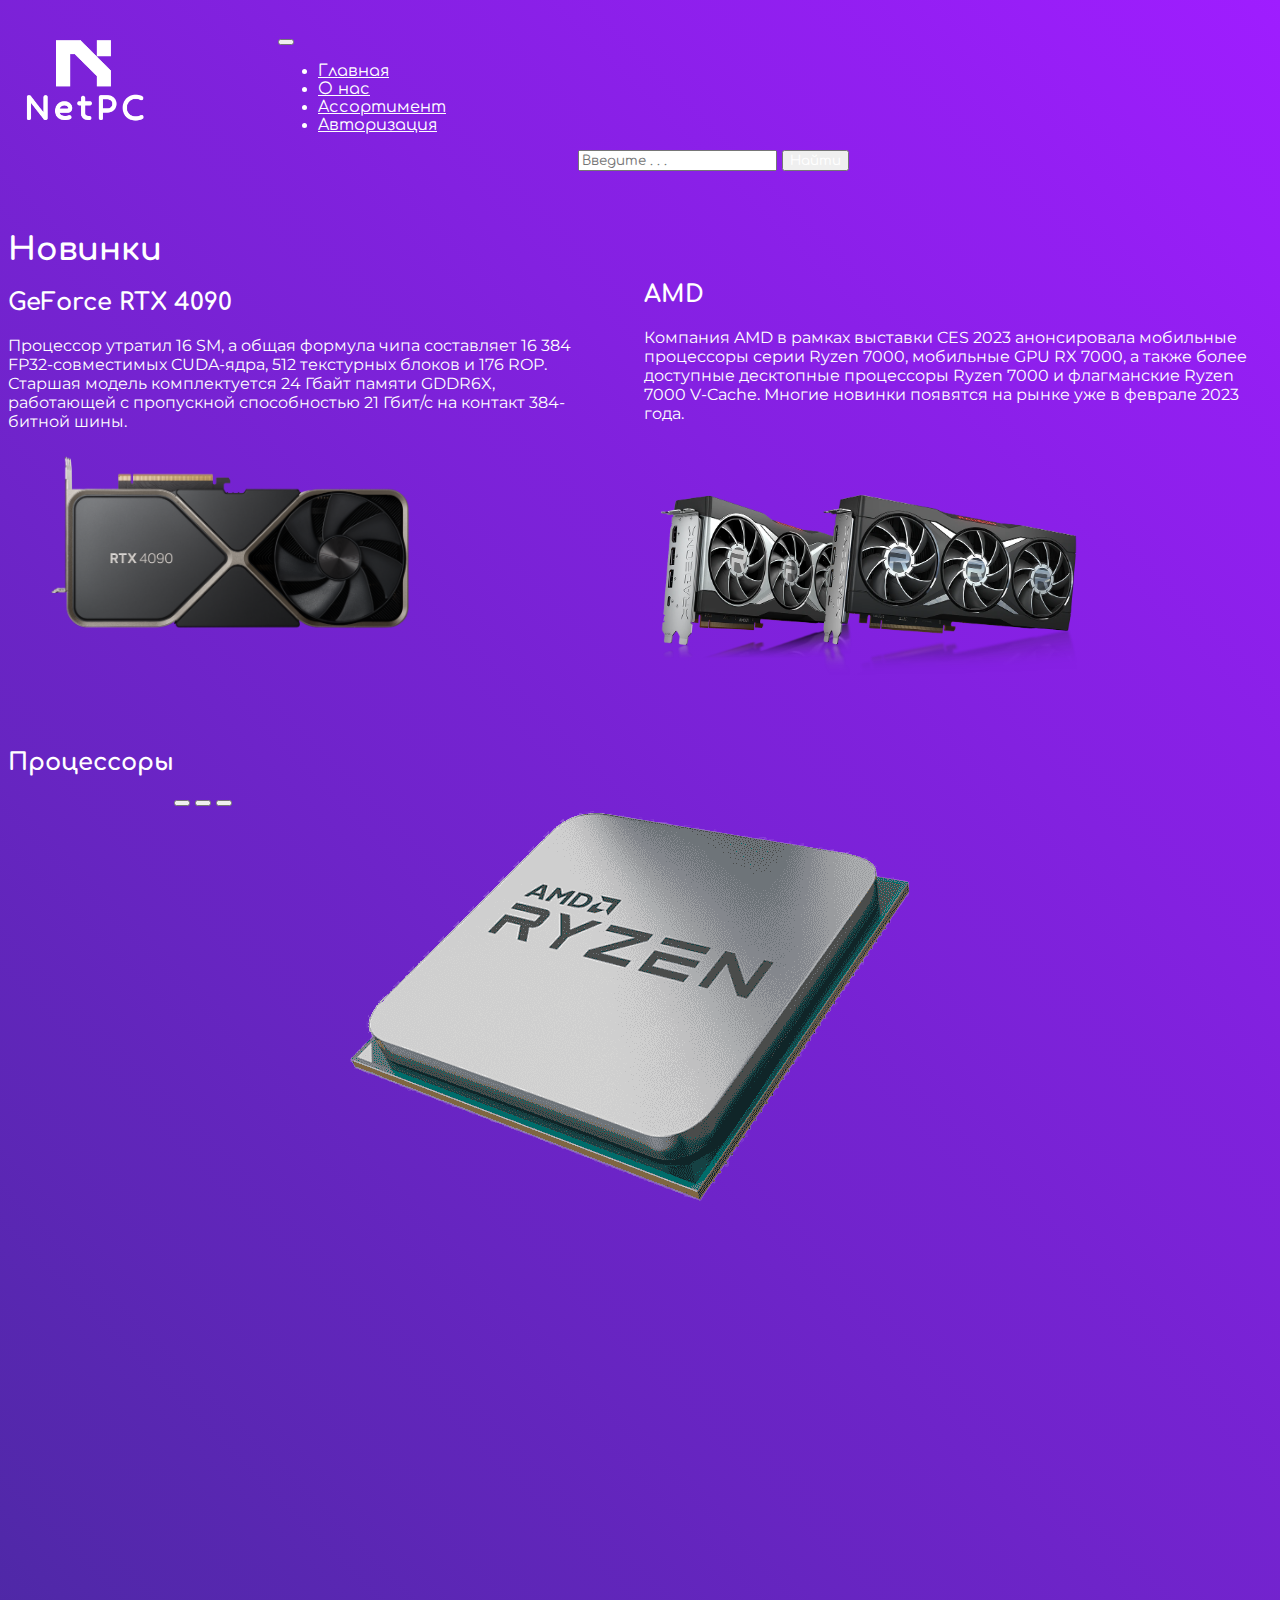
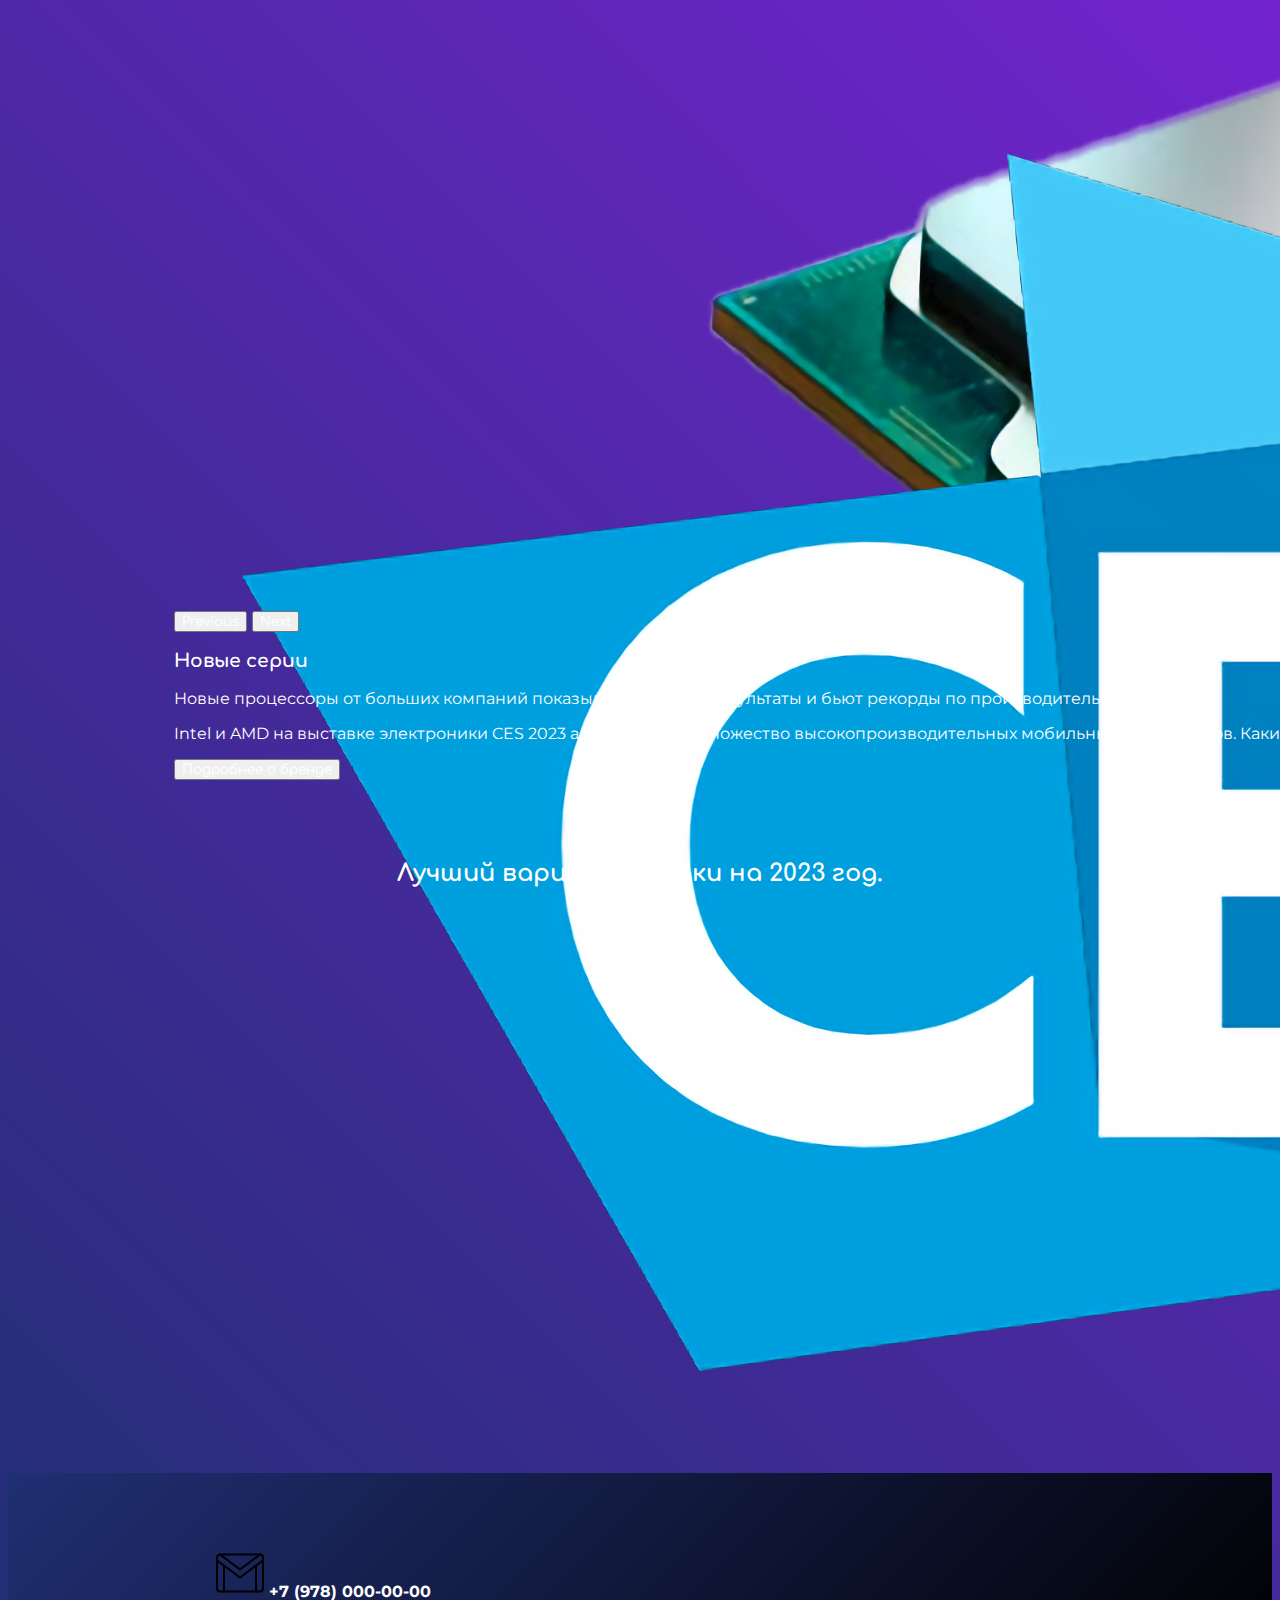
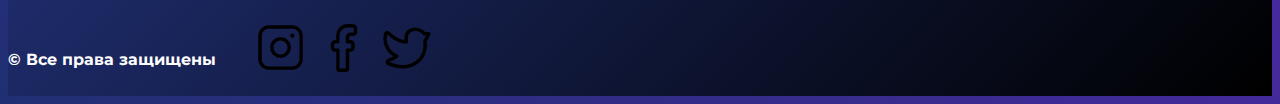
<file: index.html>
<!DOCTYPE html>
<html lang="ru">
<head>
    <link rel="stylesheet" href="css/style.css">
    <meta charset="UTF-8">
    <meta http-equiv="X-UA-Compatible" content="IE=edge">
    <meta name="viewport" content="width=device-width, initial-scale=1.0">
    <link rel="shortcut icon" href="img/logoipsum-282.svg"/>
    <title>
       NetPC 
    </title>
    <link href="https://cdn.jsdelivr.net/npm/bootstrap@5.3.0-alpha1/dist/css/bootstrap.min.css" rel="stylesheet" integrity="sha384-GLhlTQ8iRABdZLl6O3oVMWSktQOp6b7In1Zl3/Jr59b6EGGoI1aFkw7cmDA6j6gD" crossorigin="anonymous">
</head>
<body>
    <header>
        <div class="container">
        <a class="logo_img" href="index.html"><img src="img/Frame 1.png" alt="logo"></a>
            <nav class="navbar navbar-expand">
                <div class="container-fluid">
                  <button class="navbar-toggler" type="button" data-bs-toggle="collapse" data-bs-target="#navbarTogglerDemo01" aria-controls="navbarTogglerDemo01" aria-expanded="false" aria-label="Toggle navigation">
                    <span class="navbar-toggler-icon"></span>
                  </button>
                  <div class="collapse navbar-collapse" id="navbarTogglerDemo01">
                    <ul class="navbar-nav me-auto mb-2 mb-lg-0">
                      <li class="nav-item">
                        <a class="nav-link active text-light" aria-current="page" href="#">Главная</a>
                      </li>
                      <li class="nav-item">
                        <a class="nav-link text-light" aria-current="page" href="html/about.html">О нас</a>
                      </li>
                      <li class="nav-item">
                        <a class="nav-link text-light" href="html/range.html">Ассортимент</a>
                      </li>
                      <li class="nav-item">
                        <a class="nav-link text-light" aria-current="page" href="html/authorization.html">Авторизация</a>
                      </li>
                    </ul>
                    <div class="search_padding">
                    <form class="d-flex" role="search">
                      <input class="form-control me-2" type="search" placeholder="Введите . . ." aria-label="Search">
                      <button class="btn btn-outline-light" type="submit">Найти</button>
                    </form>
                </div>
                  </div>
                </div>
              </nav>
    </header>
    <main>
        <section>
            
            <div class="container">
                
                <div class="videocard">
                <div class="about_geforce">
                    <h1>Новинки</h1>
                    <h2>GeForce RTX 4090</h2>
                    <p>Процессор утратил 16 SM, а общая формула чипа составляет 16 384 FP32-совместимых CUDA-ядра, 512 текстурных блоков и 176 ROP. Старшая модель комплектуется 24 Гбайт памяти GDDR6X, работающей с пропускной способностью 21 Гбит/с на контакт 384-битной шины.</p>
                    <div class="section_geforce--img"><img src="img/geforce-rtx-4090-product-photo-001-1-1030x451.png" alt="видеокарта">
                </div>
                </div>
                <div class="about_AMD">
                    <h2>AMD</h2>
                    <p>Компания AMD в рамках выставки CES 2023 анонсировала мобильные процессоры серии Ryzen 7000, мобильные GPU RX 7000, а также более доступные десктопные процессоры Ryzen 7000 и флагманские Ryzen 7000 V-Cache. Многие новинки появятся на рынке уже в феврале 2023 года.</p>
                    <div class="section_amd--img"><img src="img/amd_radeon_7000_rdna_3_rdna_2.jpg" alt="AMD"></div>
            </div>
        </div>
    </div>
            </div>
        </section>
        <section>
            <div class="container">
                    <h2>Процессоры</h2>
                    <div class="command-wrapper">
                        <div id="carouselExampleAutoplaying" class="carousel slide" data-bs-ride="carousel">
                            <div class="carousel-indicators">
                                <button type="button" data-bs-target="#carouselExampleIndicators" data-bs-slide-to="0" class="active" aria-current="true" aria-label="Slide 1"></button>
                                <button type="button" data-bs-target="#carouselExampleIndicators" data-bs-slide-to="1" aria-label="Slide 2"></button>
                                <button type="button" data-bs-target="#carouselExampleIndicators" data-bs-slide-to="2" aria-label="Slide 3"></button>
                            </div>
                            <div class="carousel-inner">
                            <div class="carousel-item active">
                                <img src="img/Без имени-3.png" class="d-block w-100" alt="...">
                            </div>
                            <div class="carousel-item">
                                <img src="img/intel_proc (1).png" class="d-block w-100" alt="...">
                            </div>
                            <div class="carousel-item">
                                <img src="img/CES.png" class="d-block w-100" alt="...">
                            </div>
                            </div>
                            <button class="carousel-control-prev" type="button" data-bs-target="#carouselExampleAutoplaying" data-bs-slide="prev">
                            <span class="carousel-control-prev-icon" aria-hidden="true"></span>
                            <span class="visually-hidden">Previous</span>
                            </button>
                            <button class="carousel-control-next" type="button" data-bs-target="#carouselExampleAutoplaying" data-bs-slide="next">
                            <span class="carousel-control-next-icon" aria-hidden="true"></span>
                            <span class="visually-hidden">Next</span>
                            </button>
                        </div>
                        <div class="command-text-wrapper">
                            <h3>Новые серии</h3>
                            <p class="section-command__text--first">Новые процессоры от больших компаний показывают лучшие результаты и бьют рекорды по производительности.</p>
                            <p class="section-command__text--second">Intel и AMD на выставке электроники CES 2023 анонсировали множество высокопроизводительных мобильных процессоров. Какие интересные новинки ждут пользователей в предстоящем году?</p>
                            <a href="https://www.amd.com/en/"><button class="btn btn-outline-light">Подробнее о бренде</button></a>
                        </div>
                    </div>
                </div>
            </div>
        </section>
        <section>
            <div class="container">
                <div class="section_assembly">
                <h2>Лучший вариант сборки на 2023 год.</h2>
                <iframe class="section_video" width="902" height="516" src="https://www.youtube.com/embed/U6rtLWLhX14" title="Сборка ПК за 500000 ₽. Февраль 2023 года. Лучший игровой компьютер [INTEL & AMD]" frameborder="0" allow="accelerometer; autoplay; clipboard-write; encrypted-media; gyroscope; picture-in-picture; web-share" allowfullscreen></iframe>
            </div>
            </div>
        </section>
    </main>
    <footer>
        <div class="container">
    <div class="footer-content-wrapper">
        <div class="rights-wrapper">
            <p class="footer__text--rights">© Все права защищены
                
            </p>
        </div>
    
        <div class="footer-cantact-wrapper">
            <p>
                <a href="https://gmail.com"><img src="img/mailing-service-email.png" alt="gmail"></a>
                +7 (978) 000-00-00 <br>
                
            </p>
            <div class="icons-wrapper">
                
                <a href="https://instagram.com"><img src="img/computer-logo-instagram.png" alt="логотип instagram"></a>
                <a href="https://facebook.com"><img src="img/computer-logo-facebook-2.png" alt="логотип facebook"></a>
                <a href="https://twitter.com"><img src="img/computer-logo-twitter.png" alt="логотип twitter"></a>
            </div>
        </div>
    </div>
    </div>
    </footer>
    <script src="https://cdn.jsdelivr.net/npm/bootstrap@5.3.0-alpha1/dist/js/bootstrap.bundle.min.js" integrity="sha384-w76AqPfDkMBDXo30jS1Sgez6pr3x5MlQ1ZAGC+nuZB+EYdgRZgiwxhTBTkF7CXvN" crossorigin="anonymous"></script>
</body>
</html>
</file>
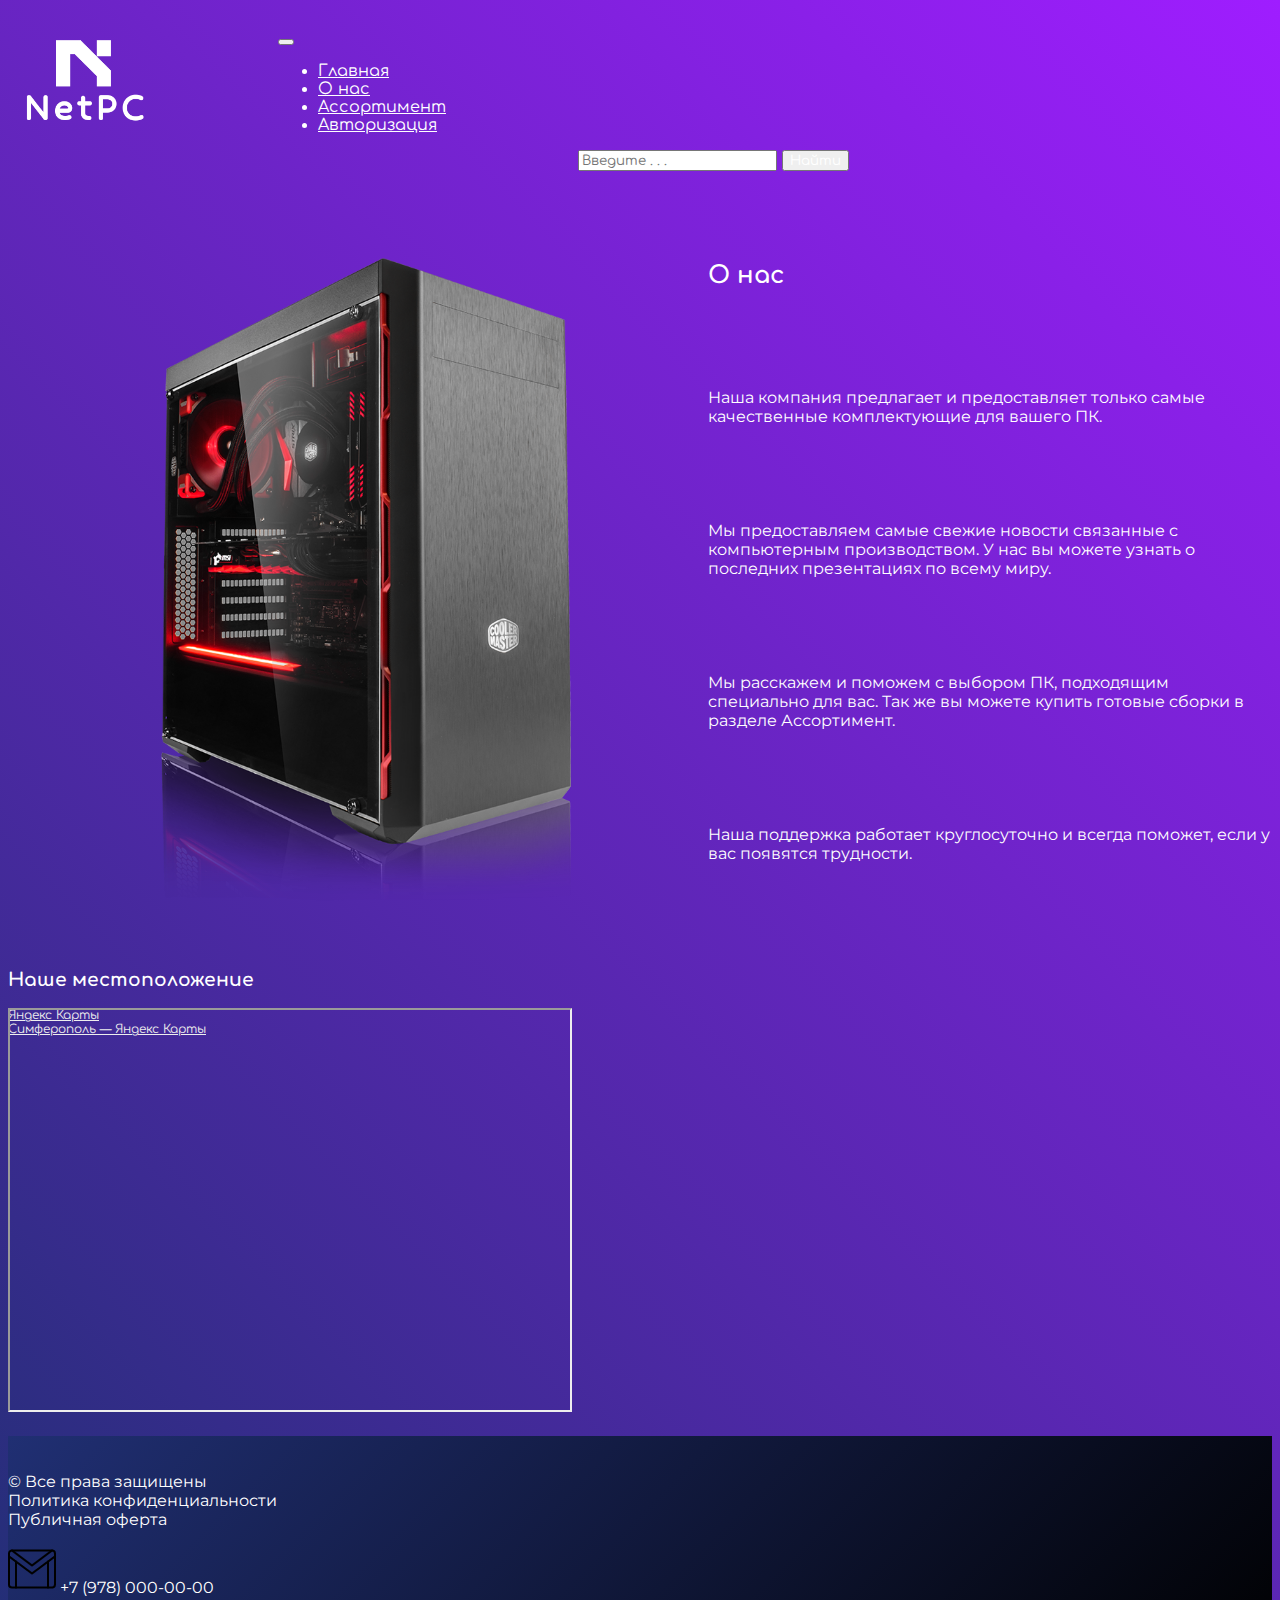
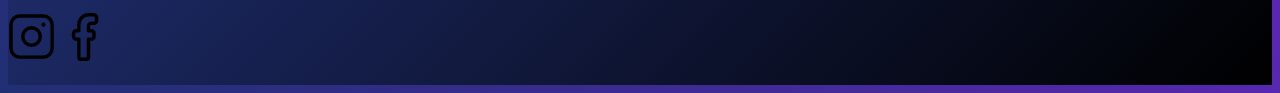
<file: html/about.html>
<!DOCTYPE html>
<html lang="ru">
<head>
    <link rel="stylesheet" href="../css/about.css">
    <meta charset="UTF-8">
    <meta http-equiv="X-UA-Compatible" content="IE=edge">
    <meta name="viewport" content="width=device-width, initial-scale=1.0">
    
    
    <title>NetPC</title>
    <link href="https://cdn.jsdelivr.net/npm/bootstrap@5.3.0-alpha1/dist/css/bootstrap.min.css" rel="stylesheet" integrity="sha384-GLhlTQ8iRABdZLl6O3oVMWSktQOp6b7In1Zl3/Jr59b6EGGoI1aFkw7cmDA6j6gD" crossorigin="anonymous">
</head>
<body>
    <header>
        <div class="container">
        <a class="logo_img" href="index.html"><img src="../img/Frame 1.png" alt="logo"></a>
            <nav class="navbar navbar-expand-lg">
                <div class="container-fluid">
                  <button class="navbar-toggler" type="button" data-bs-toggle="collapse" data-bs-target="#navbarTogglerDemo01" aria-controls="navbarTogglerDemo01" aria-expanded="false" aria-label="Toggle navigation">
                    <span class="navbar-toggler-icon"></span>
                  </button>
                  <div class="collapse navbar-collapse" id="navbarTogglerDemo01">
                    <ul class="navbar-nav me-auto mb-2 mb-lg-0">
                      <li class="nav-item">
                        <a class="nav-link text-light" aria-current="page" href="../index.html">Главная</a>
                      </li>
                      <li class="nav-item">
                        <a class="nav-link active  text-light" aria-current="page" href="#">О нас</a>
                      </li>
                      <li class="nav-item">
                        <a class="nav-link  text-light" href="range.html">Ассортимент</a>
                      </li>
                      <li class="nav-item">
                        <a class="nav-link  text-light" aria-current="page" href="authorization.html">Авторизация</a>
                      </li>
                    </ul>
                    <div class="search_padding">
                    <form class="d-flex" role="search">
                      <input class="form-control me-2" type="search" placeholder="Введите . . ." aria-label="Search">
                      <button class="btn btn-outline-light" type="submit">Найти</button>
                    </form>
                </div>
                  </div>
                </div>
              </nav>
    </header>
    <main>
        <section>
            <div class="container">
                
                    <img class="pc-about" src="../img/910.png" alt="">
                    
                    <div class="about-us">
                <div class="text_about">
                    <h2>О нас</h2>
                    <p>Наша компания предлагает и предоставляет только самые качественные комплектующие для вашего ПК.</p>
                    <p>Мы предоставляем самые свежие новости связанные с компьютерным производством. У нас вы можете узнать о последних презентациях по всему миру.</p>
                    <p>Мы расскажем и поможем с выбором ПК, подходящим специально для вас. Так же вы можете купить готовые сборки в разделе Ассортимент.</p>
                    <p>Наша поддержка работает круглосуточно и всегда поможет, если у вас появятся трудности.</p>
                </div>
                    </div>
                </div>
                </section>
                <section>
                    <div class="container">
                    <div class="section-map">
                        <h3>Наше местоположение</h3>
                        <div style="position:relative;overflow:hidden;"><a href="https://yandex.ru/maps?utm_medium=mapframe&utm_source=maps" style="color:#eee;font-size:12px;position:absolute;top:0px;">Яндекс Карты</a><a href="https://yandex.ru/maps/geo/simferopol/1444428469/?ll=34.003623%2C45.046094&utm_medium=mapframe&utm_source=maps&z=10" style="color:#eee;font-size:12px;position:absolute;top:14px;">Симферополь — Яндекс Карты</a><iframe src="https://yandex.ru/map-widget/v1/?ll=34.003623%2C45.046094&mode=poi&poi%5Bpoint%5D=34.100318%2C44.948234&poi%5Buri%5D=ymapsbm1%3A%2F%2Fgeo%3Fdata%3DCgoxNDQ0NDI4NDY5EljQo9C60YDQsNGX0L3QsCwg0JDQstGC0L7QvdC%2B0LzQvdCwINCg0LXRgdC%2F0YPQsdC70ZbQutCwINCa0YDQuNC8LCDQodGW0LzRhNC10YDQvtC%2F0L7Qu9GMIgoNvGYIQhX%2FyjNC&z=10" width="560" height="400" frameborder="1" allowfullscreen="true" style="position:relative;"></iframe></div>
                    </div>
                </div>
                    
                </section>
            
    </main>
    <footer>
        <div class="container">
    <div class="footer-content-wrapper">
        <div class="rights-wrapper">
            <p class="footer__text--rights">© Все права защищены <br>
                Политика конфиденциальности <br>
                Публичная оферта
            </p>
        </div>

        <div class="footer-cantact-wrapper">
            <p>
                <a href="https://gmail.com"><img src="../img/mailing-service-email.png" alt="gmail"></a>
                +7 (978) 000-00-00 <br>
                
            </p>
            <div class="icons-wrapper">
                
                <a href="https://instagram.com"><img src="../img/computer-logo-instagram.png" alt="логотип instagram"></a>
                <a href="https://facebook.com"><img src="../img/computer-logo-facebook-2.png" alt="логотипimg/computer-logo-twitter.png" alt="логотип twitter"></a>
            </div>
        </div>
    </div>
</div>
</div>
</div>
</footer>
    
    <script src="https://cdn.jsdelivr.net/npm/bootstrap@5.3.0-alpha1/dist/js/bootstrap.bundle.min.js" integrity="sha384-w76AqPfDkMBDXo30jS1Sgez6pr3x5MlQ1ZAGC+nuZB+EYdgRZgiwxhTBTkF7CXvN" crossorigin="anonymous"></script>
</body>
</html>
</file>
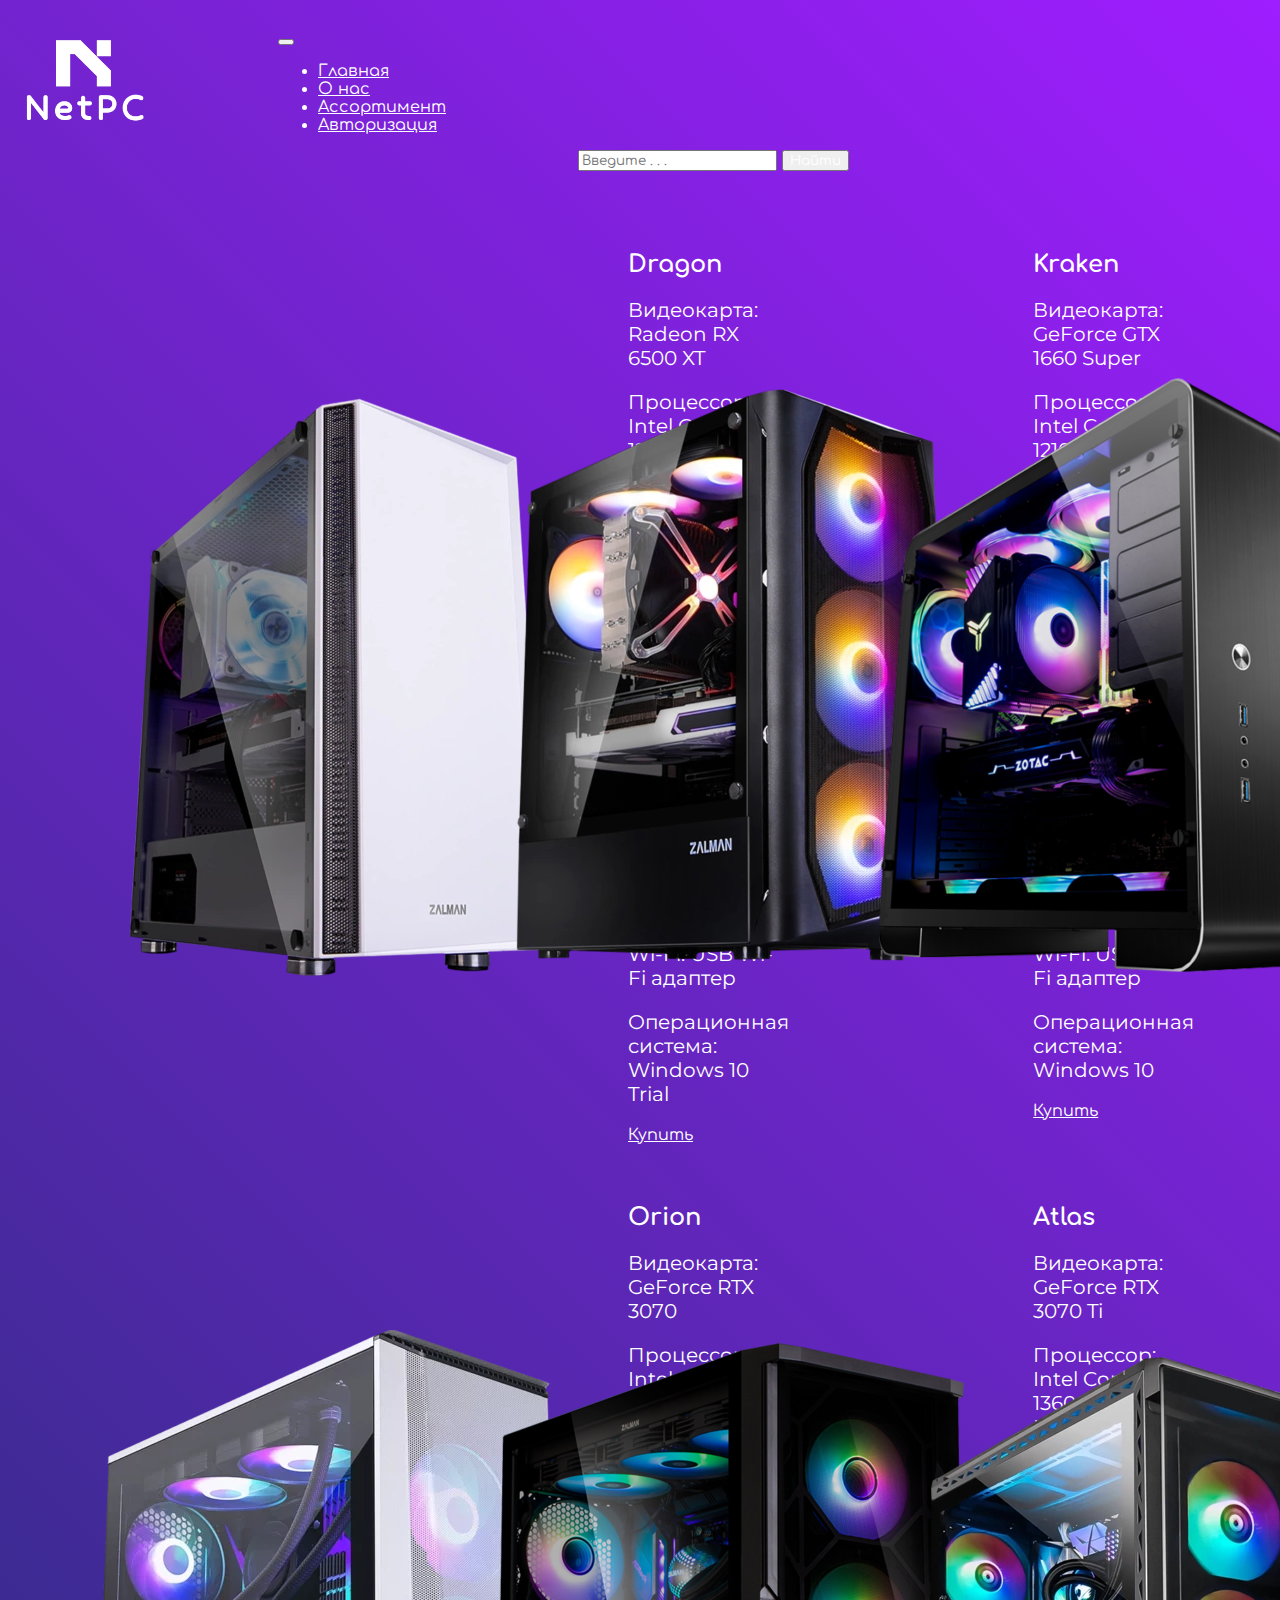
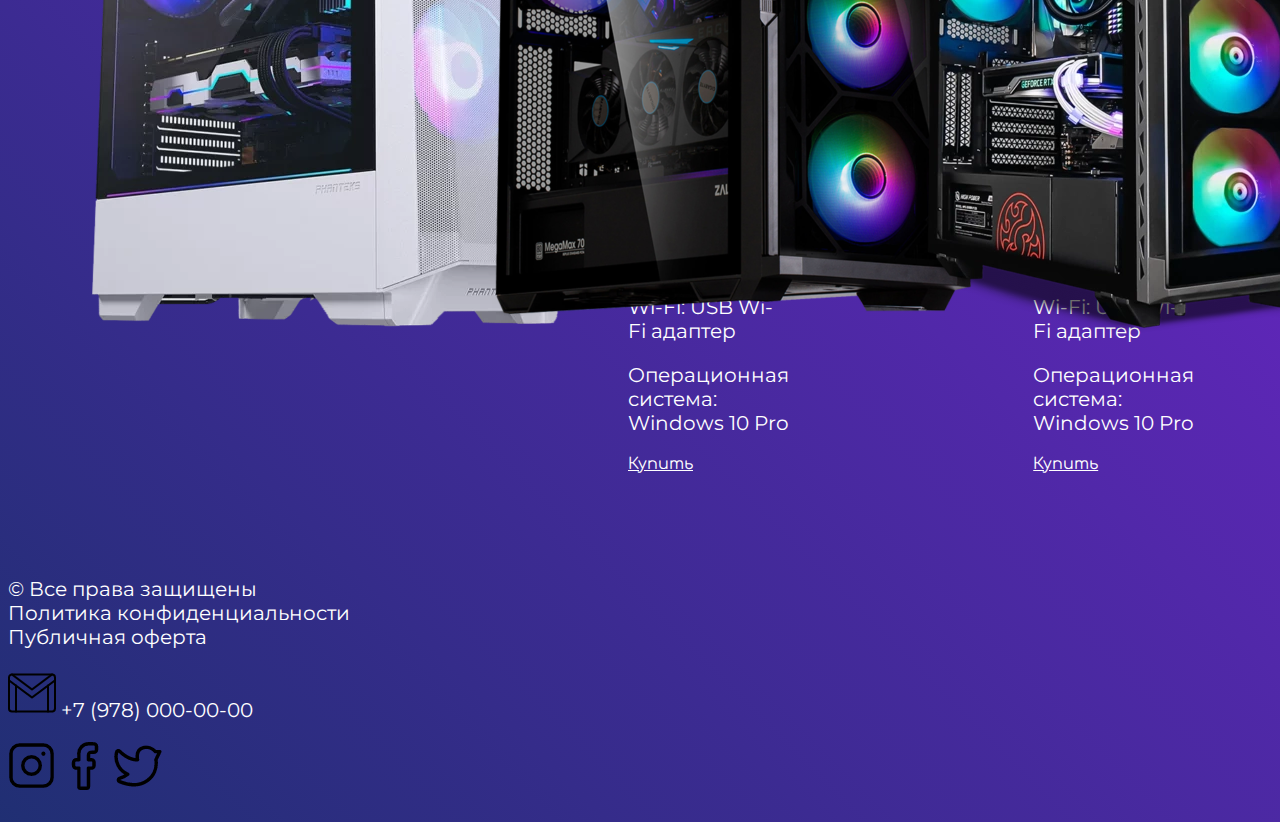
<file: html/range.html>
<!DOCTYPE html>
<html lang="ru">
<head>
    <link rel="stylesheet" href="../css/range.css">
    <meta charset="UTF-8">
    <meta http-equiv="X-UA-Compatible" content="IE=edge">
    <meta name="viewport" content="width=device-width, initial-scale=1.0">
    <link rel="shortcut icon" href="../img/logoipsum-282.svg" />
    <title>NetPC</title>
    <link href="https://cdn.jsdelivr.net/npm/bootstrap@5.3.0-alpha1/dist/css/bootstrap.min.css" rel="stylesheet" integrity="sha384-GLhlTQ8iRABdZLl6O3oVMWSktQOp6b7In1Zl3/Jr59b6EGGoI1aFkw7cmDA6j6gD" crossorigin="anonymous">
</head>
<body>
    <header>
        <div class="container">
        <a class="logo_img" href="../index.html"><img src="../img/Frame 1.png" alt="logo"></a>
            <nav class="navbar navbar-expand-lg">
                <div class="container-fluid">
                  <button class="navbar-toggler" type="button" data-bs-toggle="collapse" data-bs-target="#navbarTogglerDemo01" aria-controls="navbarTogglerDemo01" aria-expanded="false" aria-label="Toggle navigation">
                    <span class="navbar-toggler-icon"></span>
                  </button>
                  <div class="collapse navbar-collapse" id="navbarTogglerDemo01">
                    <ul class="navbar-nav me-auto mb-2 mb-lg-0">
                      <li class="nav-item">
                        <a class="nav-link text-light" aria-current="page" href="../index.html">Главная</a>
                      </li>
                      <li class="nav-item">
                        <a class="nav-link text-light" aria-current="page" href="../html/about.html">О нас</a>
                      </li>
                      <li class="nav-item">
                        <a class="nav-link active text-light" href="range.html">Ассортимент</a>
                      </li>
                      <li class="nav-item">
                        <a class="nav-link text-light" href="authorization.html">Авторизация</a>
                      </li>
                    </ul>
                    <div class="search_padding">
                    <form class="d-flex" role="search">
                      <input class="form-control me-2" type="search" placeholder="Введите . . ." aria-label="Search">
                      <button class="btn btn-outline-light" type="submit">Найти</button>
                    </form>
                </div>
                  </div>
                </div>
              </nav>
    </header>
    <main>
        <section>
            <div class="container">
                <div class="container-flex">
                <div class="section-card">
            <div class="card bg-black bg-opacity-50">
                <img src="../img/dragon-5-600x600.png" class="card-img-top" alt="...">
              
                <div class="card-body">
                    <h2 class="card-title">Dragon</h2>
                    <p class="card-text">Видеокарта: Radeon RX 6500 XT</p>
                    <p class="card-text">Процессор: Intel Core i3-12100F 3300 МГц</p>
                    <p class="card-text">Оперативная память: 16 ГБ DDR4 3200 МГц</p>
                    <p class="card-text">Материнская плата: Intel B660</p>
                    <p class="card-text">SSD накопитель: 500 ГБ M.2 SSD</p>
                    <p class="card-text">Жесткий диск: без HDD</p>
                    <p class="card-text">Блок питания: 550 Вт, 80 PLUS Bronze</p>
                    <p class="card-text">Wi-Fi: USB Wi-Fi адаптер</p>
                    <p class="card-text">Операционная система: Windows 10 Trial</p>
                    
                    <a href="#" class="btn btn-outline-danger">Купить</a>
                  </div>
                </div>
                </div>
                <div class="section-card">
                <div class="card bg-black bg-opacity-50">
                    <img src="../img//dragon-4-600x600.png" class="card-img-top" alt="...">
                  
                    <div class="card-body">
                        <h2 class="card-title">Kraken</h2>
                        <p class="card-text">Видеокарта: GeForce GTX 1660 Super</p>
                        <p class="card-text">Процессор: Intel Core i3-12100F 3300 МГц</p>
                        <p class="card-text">Оперативная память: 16 ГБ DDR4 3200 МГц</p>
                        <p class="card-text">Материнская плата: Intel B660</p>
                        <p class="card-text">SSD накопитель: 256 ГБ M.2 SSD</p>
                        <p class="card-text">Жесткий диск: 1000 ГБ HDD</p>
                        <p class="card-text">Блок питания: 550 Вт, 80 PLUS Bronze</p>
                        <p class="card-text">Wi-Fi: USB Wi-Fi адаптер</p>
                        <p class="card-text">Операционная система: Windows 10 </p>
                        
                        <a href="#" class="btn btn-outline-danger">Купить</a>
                      
                    </div>
                </div>
                    </div>
                    <div class="section-card">
                <div class="card bg-black bg-opacity-50">
                    <img src="../img/Jonsbo-U4-Plus-Black_1-600x600.png" class="card-img-top" alt="...">
                  
                    <div class="card-body">
                        <h2 class="card-title">Orion</h2>
                        <p class="card-text">Видеокарта: GeForce RTX 3060 Ti</p>
                        <p class="card-text">Процессор: Intel Core i5-12400F 2500 МГц</p>
                        <p class="card-text">Оперативная память: 16 ГБ DDR4 3200 МГц</p>
                        <p class="card-text">Материнская плата: Intel B660</p>
                        <p class="card-text">SSD накопитель: 256 ГБ M.2 SSD</p>
                        <p class="card-text">Жесткий диск: 1000 ГБ HDD</p>
                        <p class="card-text">Блок питания: 550 Вт, 80 PLUS Bronze</p>
                        <p class="card-text">Wi-Fi: USB Wi-Fi адаптер</p>
                        <p class="card-text">Операционная система: Windows 10 Pro</p>
                        
                        <a href="#" class="btn btn-outline-danger">Купить</a>
                      </div>
                    </div>
                </div>
            

            <div class="section-card">
                <div class="card bg-black bg-opacity-50">
                    <img src="../img/Phanteks-Eclipse-P360A-600x600.png" class="card-img-top" alt="...">
                  
                    <div class="card-body">
                        <h2 class="card-title">Orion</h2>
                        <p class="card-text">Видеокарта: GeForce RTX 3070</p>
                        <p class="card-text">Процессор: Intel Core i5-13600KF 3600 МГц</p>
                        <p class="card-text">Оперативная память: 16 ГБ DDR4 3200 МГц</p>
                        <p class="card-text">Материнская плата: Intel H670</p>
                        <p class="card-text">SSD накопитель: 500 ГБ M.2 SSD</p>
                        <p class="card-text">Жесткий диск: 1000 ГБ HDD</p>
                        <p class="card-text">Блок питания: 750 Вт, 80 PLUS Bronze</p>
                        <p class="card-text">Wi-Fi: USB Wi-Fi адаптер</p>
                        <p class="card-text">Операционная система: Windows 10 Pro</p>
                        
                        <a href="#" class="btn btn-outline-danger">Купить</a>
                      </div>
                    </div>
                </div>

                <div class="section-card">
                    <div class="card bg-black bg-opacity-50">
                        <img src="../img/atlas-6-600x600.png" class="card-img-top" alt="...">
                      
                        <div class="card-body">
                            <h2 class="card-title">Atlas</h2>
                            <p class="card-text">Видеокарта: GeForce RTX 3070 Ti</p>
                            <p class="card-text">Процессор: Intel Core i5-13600KF 3600 МГц</p>
                            <p class="card-text">Оперативная память: 16 ГБ DDR4 3200 МГц</p>
                            <p class="card-text">Материнская плата: Intel Z690</p>
                            <p class="card-text">SSD накопитель: 500 ГБ M.2 SSD</p>
                            <p class="card-text">Жесткий диск: 1000 ГБ HDD</p>
                            <p class="card-text">Блок питания: 750 Вт, 80 PLUS Bronze</p>
                            <p class="card-text">Wi-Fi: USB Wi-Fi адаптер</p>
                            <p class="card-text">Операционная система: Windows 10 Pro</p>
                            
                            <a href="#" class="btn btn-outline-danger">Купить</a>
                          </div>
                        </div>
                    </div>
                    
                    <div class="section-card">
                        <div class="card bg-black bg-opacity-50">
                            <img src="../img/amarok-12-600x600.png" class="card-img-top" alt="...">
                          
                            <div class="card-body">
                                <h2 class="card-title">Kratos</h2>
                                <p class="card-text">Видеокарта: GeForce RTX 4070 Ti</p>
                                <p class="card-text">Процессор: Intel Core i7-13700KF 3600 МГц</p>
                                <p class="card-text">Оперативная память: 16 ГБ DDR5 5200 МГц</p>
                                <p class="card-text">Материнская плата: Intel Z690</p>
                                <p class="card-text">SSD накопитель: 1000 ГБ M.2 SSD</p>
                                <p class="card-text">Жесткий диск: 1000 ГБ HDD</p>
                                <p class="card-text">Блок питания: 850 Вт, 80 PLUS Bronze</p>
                                <p class="card-text">Wi-Fi: USB Wi-Fi адаптер</p>
                                <p class="card-text">Операционная система: Windows 10 Pro</p>
                                
                                <a href="#" class="btn btn-outline-danger">Купить</a>
                              </div>
                            </div>
                        </div>
            </div>
        </div>
        </div>
        </section>
</main>
<footer>
    <div class="container">
<div class="footer-content-wrapper">
    <div class="rights-wrapper">
        <p class="footer__text--rights">© Все права защищены <br>
            Политика конфиденциальности <br>
            Публичная оферта
        </p>
    </div>

    <div class="footer-cantact-wrapper">
        <p>
            <a href="https://gmail.com"><img src="../img/mailing-service-email.png" alt="gmail"></a>
            +7 (978) 000-00-00 <br>
            
        </p>
        <div class="icons-wrapper">
            
            <a href="https://instagram.com"><img src="../img/computer-logo-instagram.png" alt="логотип instagram"></a>
            <a href="https://facebook.com"><img src="../img/computer-logo-facebook-2.png" alt="логотип facebook"></a>
            <a href="https://twitter.com"><img src="../img/computer-logo-twitter.png" alt="логотип twitter"></a>
        </div>
    </div>
</div>
</div>
</footer>
<script src="https://cdn.jsdelivr.net/npm/bootstrap@5.3.0-alpha1/dist/js/bootstrap.bundle.min.js" integrity="sha384-w76AqPfDkMBDXo30jS1Sgez6pr3x5MlQ1ZAGC+nuZB+EYdgRZgiwxhTBTkF7CXvN" crossorigin="anonymous"></script>
</body>
</html>
</file>
<file: css/style.css>
@import url('https://fonts.googleapis.com/css2?family=Comfortaa:wght@400;700&display=swap');
@import url('https://fonts.googleapis.com/css2?family=Montserrat:wght@400;700&display=swap');
@import url('https://fonts.googleapis.com/css2?family=Kanit:wght@400;700&display=swap');
*{
    font-family: 'Comfortaa', cursive;
    color: white;
}
p{
    font-family: 'Montserrat', sans-serif;
}
body{
    background: rgb(32,47,115);
    background: linear-gradient(45deg, rgba(32,47,115,1) 0%, rgba(159,29,255,1) 100%);
    background-repeat: no-repeat;
}
footer{
    background: rgb(32,47,115);
    background: linear-gradient(135deg, rgba(32,47,115,1) 0%, rgba(0,0,0,1) 100%);
    max-height: 300px;
}
.navbar{
    color: white;
}
.header_nav_list{
    display: flex;
    list-style-type: none;
}
.logo_img{
    display: flex;
    height: 120px;
    width: 120px;
    padding-right: 150px;
}
.header_nav_list {
    float: left;
}
.header_nav_list{
    display: flex;
    padding-left: 20px;
}
.container{
    display: flex;
    max-width: 1400px;
    padding:  20px 0px;
}
.section_geforce--img{
    display: flex;
    width: 300px;
    height: 200px;
}
.section_amd--img{
    display: flex;
    width: 400px;
    height: 250px;
}
.videocard{
    display: flex;
}
.about_AMD{
    margin-left: 50px;
    margin-top: 50px;
}
.search_padding{
    padding-left: 300px;
}
.carousel-item{
    max-height: 500px;
}
.command-wrapper{
    padding-right: 250px;
    padding-top: 60px;
}
.section_assembly{
    display: flex;
    flex-wrap: wrap;
    justify-content: center;
    padding-top: 20px;
    padding-bottom: 30px;
}
.section_video{
    border-radius: 30px;
    display: flex;
    flex-wrap: wrap;
    justify-content: center;
}
.footer__text--rights{
    margin-bottom: 0px;
}
.footer__text--rights{
    margin-bottom: 0px;
}
.footer-cantact-wrapper{
    text-align: right;
}
.footer-content-wrapper .icons-wrapper img{
    padding-left: 10px;
}
.footer-content-wrapper p{
    line-height: 200%;
}
.footer-content-wrapper{
    display: flex;
    justify-content: space-between;
    align-items: flex-end;
    margin-top: 40px;
    font-weight: 700;
}
</file>
<file: css/about.css>
@import url('https://fonts.googleapis.com/css2?family=Comfortaa:wght@400;700&display=swap');
@import url('https://fonts.googleapis.com/css2?family=Montserrat:wght@400;700&display=swap');
@import url('https://fonts.googleapis.com/css2?family=Kanit:wght@400;700&display=swap');
*{
    font-family: 'Comfortaa', cursive;
    color: white;
}
p{
    font-family: 'Montserrat', sans-serif;
}
body{
    background: rgb(32,47,115);
    background: linear-gradient(45deg, rgba(32,47,115,1) 0%, rgba(159,29,255,1) 100%);
}
footer{
    background: rgb(32,47,115);
    background: linear-gradient(135deg, rgba(32,47,115,1) 0%, rgba(0,0,0,1) 100%);
    max-height: 300px;
}
.header_nav_list{
    display: flex;
    list-style-type: none;
}
.logo_img{
    display: flex;
    height: 120px;
    width: 120px;
    padding-right: 150px;
}
.header_nav_list {
    float: left;
}
.header_nav_list{
    display: flex;
    padding-left: 20px;
}
.container{
    display: flex;
    max-width: 1400px;
    padding:  20px 0px;
}
.about-us{
    display: flex;
}
.text_about{
    display: flex;
    align-items:center;
    flex-wrap: wrap;
}
.command-wrapper{
    padding-right: 250px;
    padding-top: 60px;
}
.pc-about{
    max-width: 700px;
    max-height: 700px;
}
.search_padding{
    padding-left: 300px;
}
</file>
<file: css/range.css>
@import url('https://fonts.googleapis.com/css2?family=Comfortaa:wght@400;700&display=swap');
@import url('https://fonts.googleapis.com/css2?family=Montserrat:wght@400;700&display=swap');
@import url('https://fonts.googleapis.com/css2?family=Kanit:wght@400;700&display=swap');
*{
    font-family: 'Comfortaa', cursive;
    color: white;
}
p{
    font-family: 'Montserrat', sans-serif;
}
.container{
    display: flex;
    max-width: 1400px;
    padding:  20px 0px;
}
body{
    background: rgb(32,47,115);
    background: linear-gradient(45deg, rgba(32,47,115,1) 0%, rgba(159,29,255,1) 100%);
}
.logo_img{
    display: flex;
    height: 120px;
    width: 120px;
    padding-right: 150px;
}
.search_padding{
    padding-left: 300px;
}
p{
    font-size: 20px;
}
.container-flex{
    display: flex;
    flex-wrap: wrap;
}
.section-card{
    padding: 20px;
}
.card{
    display: flex;
    align-items: center;
    justify-content: space-around;
    width: 365.22px;
}
.command-wrapper{
    padding-right: 250px;
    padding-top: 60px;
}
</file>
